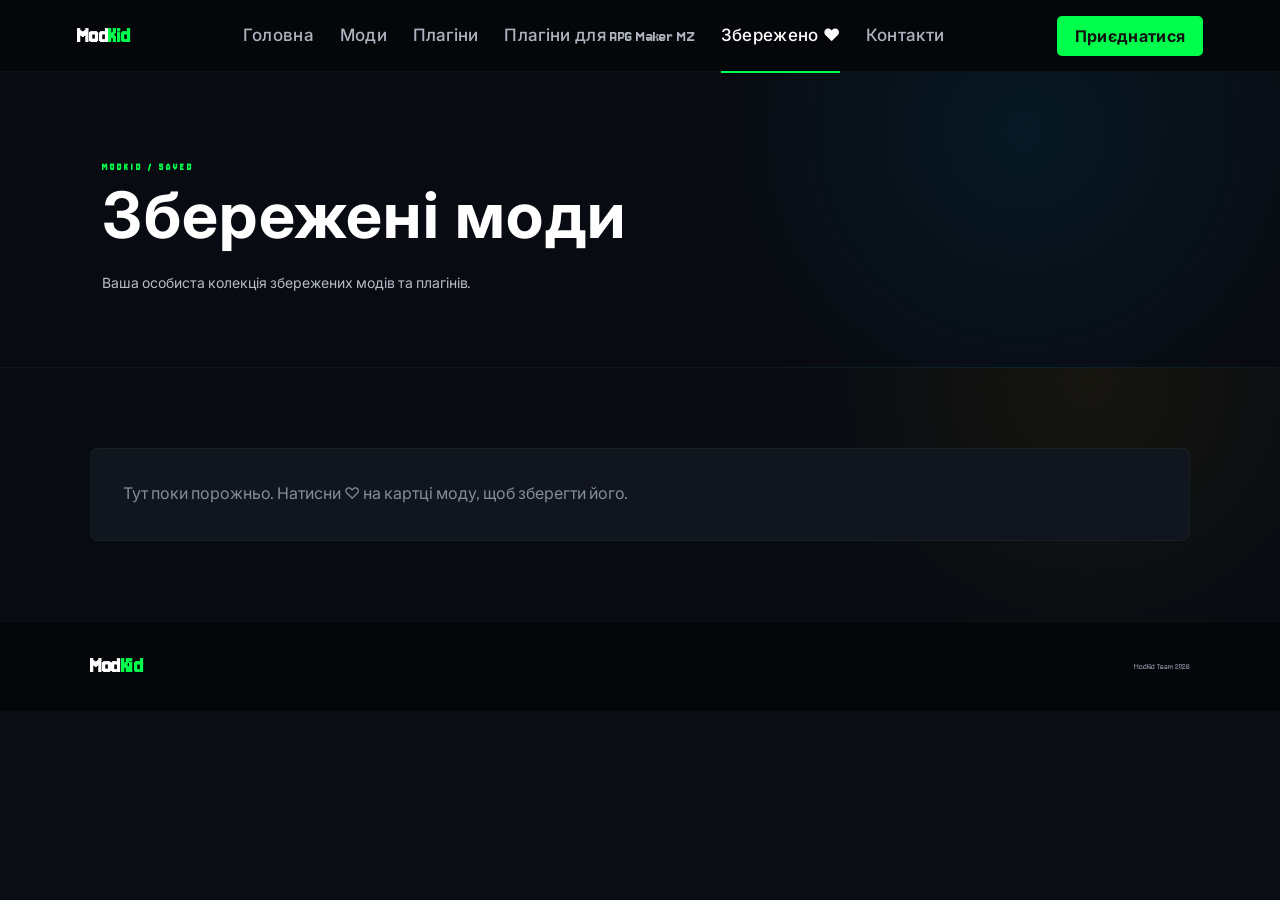
<file: favorites.html>
<!doctype html>
<html lang="uk">
<head>
    <meta charset="UTF-8">
    <meta name="viewport" content="width=device-width, initial-scale=1.0">
    <title>ModKid — Збережені моди</title>
    <link rel="stylesheet" href="style.css">
</head>
<body>

<header class="header">
    <a href="index.html" class="logo">Mod<span>Kid</span></a>
    <nav class="nav">
        <a href="index.html">Головна</a>
        <a href="mods.html">Моди</a>
        <a href="plugins.html">Плагіни</a>
        <a href="mAXplaging.html">Плагіни для RPG Maker MZ</a>
        <a href="favorites.html" class="active">Збережено ♥</a>
        <a href="#contacts">Контакти</a>
    </nav>
    <a href="#contacts" class="header-button">Приєднатися</a>
</header>

<main>
    <section class="page-title">
        <div class="eyebrow">MODKID / SAVED</div>
        <h1>Збережені моди</h1>
        <p>Ваша особиста колекція збережених модів та плагінів.</p>
    </section>

    <section class="catalog">
        <div class="catalog-grid" id="favorites-grid">
            <!-- Сюди будуть завантажуватися вподобані моди -->
        </div>
    </section>
</main>

<footer class="footer">
    <div class="logo">Mod<span>Kid</span></div>
    <div>ModKid Team 2026</div>
</footer>

<script src="script.js"></script>
</body>
</html>
</file>
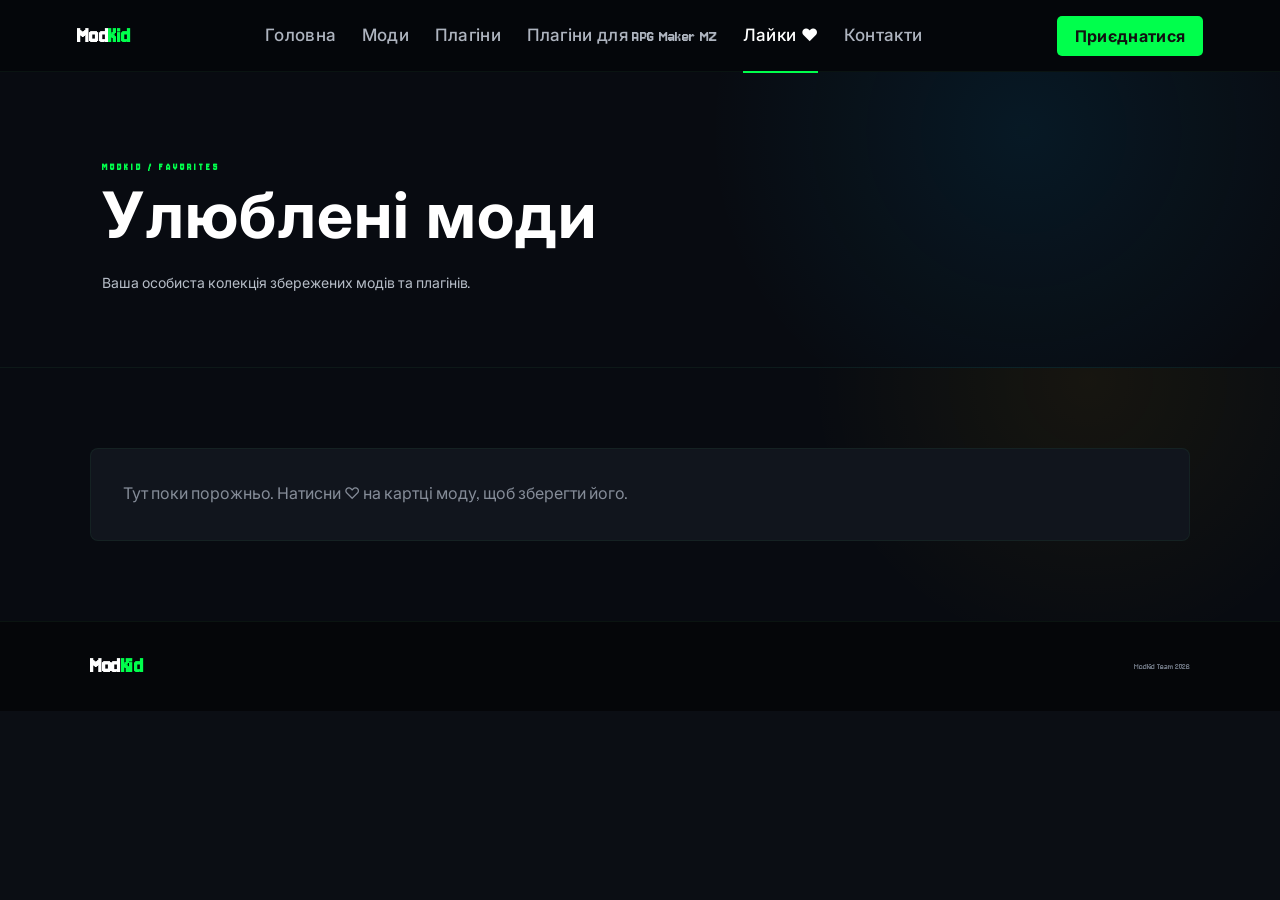
<file: Untitled-1.html>
<!doctype html>
<html lang="uk">
<head>
    <meta charset="UTF-8">
    <meta name="viewport" content="width=device-width, initial-scale=1.0">
    <title>ModKid — Улюблені моди</title>
    <link rel="stylesheet" href="style.css">
</head>
<body>

<header class="header">
    <a href="index.html" class="logo">Mod<span>Kid</span></a>
    <nav class="nav">
        <a href="index.html">Головна</a>
        <a href="mods.html">Моди</a>
        <a href="plugins.html">Плагіни</a>
        <a href="mAXplaging.html">Плагіни для RPG Maker MZ</a>
        <a href="favorites.html" class="active">Лайки ❤️</a>
        <a href="#contacts">Контакти</a>
    </nav>
    <a href="#contacts" class="header-button">Приєднатися</a>
</header>

<main>
    <section class="page-title">
        <div class="eyebrow">MODKID / FAVORITES</div>
        <h1>Улюблені моди</h1>
        <p>Ваша особиста колекція збережених модів та плагінів.</p>
    </section>

    <section class="catalog">
        <div class="catalog-grid" id="favorites-grid">
            <!-- Сюди будуть завантажуватися вподобані моди -->
        </div>
    </section>
</main>

<footer class="footer">
    <div class="logo">Mod<span>Kid</span></div>
    <div>ModKid Team 2026</div>
</footer>

<script src="script.js"></script>
<script>
    // Завантаження збережених модів при відкритті сторінки
    document.addEventListener("DOMContentLoaded", displayFavorites);
</script>
</body>
</html>
</file>
<file: style.css>
@import url('https://fonts.googleapis.com/css2?family=Jersey+10&family=Inter:wght@400;500;600;700;800&display=swap');


:root {

    --yellow: #00ff4c;
    --yellow-light: #ffd633;

    --blue: #0f0254;

    --black: #080b11;
    --dark: #0b0e14;
    --dark-card: #11151d;

    --white: #ffffff;

    --text: #dfe2e8;
    --muted: #858c98;

    --border: rgba(65, 162, 99, 0.09);

}


* {

    box-sizing: border-box;

    margin: 0;
    padding: 0;

}


html {

    scroll-behavior: smooth;

}


body {

    background: var(--black);

    color: var(--white);

    font-family:
        "Inter",
        Arial,
        sans-serif;

}


a {

    color: inherit;

    text-decoration: none;

}


button,
input {

    font-family: inherit;

}


button {

    cursor: pointer;

}





.header {

    position: sticky;

    top: 0;

    z-index: 100;

    min-height: 72px;

    padding:
        0 6%;

    display: flex;

    align-items: center;

    justify-content: space-between;

    background:
        rgba(5,7,11,0.96);

    border-bottom:
        1px solid var(--border);

    backdrop-filter:
        blur(15px);

}


.logo {

    color: white;

    font-size: 22px;

    font-weight: 800;

    letter-spacing: -1px;

}


.logo span {

    color: var(--yellow);

}


.nav {

    display: flex;

    align-items: center;

    gap: 34px;

}


.nav a {

    position: relative;

    color: #aeb4bf;

    font-size: 12px;

    font-weight: 500;

    transition: .25s;

}


.nav a:hover {

    color: white;

}


.nav a.active {

    color: white;

}


.nav a.active::after {

    content: "";

    position: absolute;

    left: 0;
    right: 0;

    bottom: -27px;

    height: 2px;

    background: var(--yellow);

}


.header-button {

    display: inline-block;

    padding:
        10px 18px;

    border-radius: 5px;

    background: var(--yellow);

    color: #111;

    font-size: 11px;

    font-weight: 700;

    transition: .25s;

}


.header-button:hover {

    background: var(--yellow-light);

    transform:
        translateY(-2px);

}





.hero {

    min-height: 520px;

    display: flex;

    align-items: center;

    position: relative;

    overflow: hidden;

    background:

        radial-gradient(
            circle at 75% 30%,
            rgba(0,168,237,.15),
            transparent 30%
        ),

        radial-gradient(
            circle at 20% 70%,
            rgba(255,196,0,.08),
            transparent 30%
        ),

        #080b11;

}


.hero::before {

    content: "";

    position: absolute;

    width: 500px;
    height: 500px;

    right: -150px;
    top: -180px;

    border-radius: 50%;

    background:
        rgba(0,168,237,.06);

}


.hero-content {

    position: relative;

    z-index: 2;

    width: 650px;

    margin-left: 9%;

}


.eyebrow {

    margin-bottom: 16px;

    color: var(--yellow);

    font-size: 10px;

    font-weight: 700;

    letter-spacing: 3px;

}


.hero-content h1 {

    font-size:
        clamp(44px, 6vw, 72px);

    line-height: 1.02;

    letter-spacing: -3px;

    font-weight: 800;

}


.hero-content h1 span {

    color: var(--yellow);

}


.hero-content p {

    max-width: 470px;

    margin-top: 22px;

    margin-bottom: 30px;

    color: #b8bec8;

    font-size: 15px;

    line-height: 1.7;

}


.yellow-button {

    display: inline-block;

    padding:
        14px 25px;

    border: none;

    border-radius: 5px;

    background: var(--yellow);

    color: #111;

    font-size: 12px;

    font-weight: 700;

    transition: .25s;

}


.yellow-button:hover {

    background: var(--yellow-light);

    transform:
        translateY(-3px);

}





.page-title {

    padding:
        90px 8%
        70px;

    background:

        radial-gradient(
            circle at 80% 20%,
            rgba(0,168,237,.09),
            transparent 30%
        ),

        #080b11;

    border-bottom:
        1px solid var(--border);

}


.page-title h1 {

    font-size:
        clamp(42px, 5vw, 64px);

    line-height: 1;

    letter-spacing: -2px;

}


.page-title p {

    max-width: 520px;

    margin-top: 20px;

    color: #b6bdc7;

    font-size: 14px;

    line-height: 1.7;

}





.section {

    padding:
        85px 7%;

    background:

        radial-gradient(
            circle at 10% 10%,
            rgba(0,170,255,.06),
            transparent 30%
        ),

        var(--black);

}


.section-heading {

    display: flex;

    align-items: center;

    gap: 15px;

    margin-bottom: 35px;

}


.section-number {

    color: var(--yellow);

    font-size: 11px;

    font-weight: 700;

}


.section-label {

    color: var(--yellow);

    font-size: 9px;

    font-weight: 700;

    letter-spacing: 2px;

}


.section-heading h2,
.catalog-header h2 {

    margin-top: 5px;

    font-size: 28px;

    line-height: 1.2;

    letter-spacing: -1px;

}





.cards {

    display: grid;

    gap: 22px;

}


.cards-3 {

    grid-template-columns:
        repeat(3, 1fr);

}


.game-card,
.catalog-card {

    overflow: hidden;

    background:
        var(--dark-card);

    border:
        1px solid var(--border);

    border-radius: 7px;

    transition:
        transform .3s,
        border-color .3s,
        box-shadow .3s;

}


.game-card:hover,
.catalog-card:hover {

    transform:
        translateY(-7px);

    border-color:
        rgba(255,196,0,.4);

    box-shadow:
        0 20px 50px
        rgba(0,0,0,.4);

}


.card-image {

    width: 100%;

    height: 210px;

    display: block;

    object-fit: cover;

    object-position: center;

    transition:
        transform .5s;

}


.game-card:hover .card-image {

    transform:
        scale(1.05);

}


.card-body {

    padding: 21px;

}


.card-tag {

    display: inline-block;

    margin-bottom: 8px;

    color: var(--yellow);

    font-size: 8px;

    font-weight: 700;

    letter-spacing: 1.5px;

}


.card-body h3 {

    font-size: 18px;

    margin-bottom: 8px;

}


.card-body p {

    min-height: 45px;

    color: var(--muted);

    font-size: 11px;

    line-height: 1.6;

}


.card-body a {

    display: inline-block;

    margin-top: 15px;

    color: var(--blue);

    font-size: 11px;

    font-weight: 700;

}





.featured-section {

    padding:
        85px 7%;

    background:

        radial-gradient(
            circle at 80% 20%,
            rgba(0,168,237,.08),
            transparent 30%
        ),

        #0a0e15;

    border-top:
        1px solid var(--border);

    border-bottom:
        1px solid var(--border);

}


.plugin-card {

    padding: 28px;

    background:
        rgba(10,13,19,.9);

    border:
        1px solid var(--border);

    border-radius: 7px;

    transition: .3s;

}


.plugin-card:hover {

    transform:
        translateY(-6px);

    border-color:
        rgba(255,196,0,.6);

}


.plugin-icon {

    width: 46px;
    height: 46px;

    display: flex;

    align-items: center;
    justify-content: center;

    margin-bottom: 20px;

    background:
        var(--yellow);

    color: #111;

    border-radius: 7px;

    font-size: 21px;

}


.plugin-card h3 {

    margin-bottom: 8px;

    font-size: 17px;

}


.plugin-card p {

    color: var(--muted);

    font-size: 11px;

    line-height: 1.6;

}


.plugin-card a {

    display: inline-block;

    margin-top: 20px;

    color: var(--yellow);

    font-size: 11px;

    font-weight: 700;

}





.catalog {

    padding:
        80px 7%;

    background:

        radial-gradient(
            circle at 85% 5%,
            rgba(255,196,0,.06),
            transparent 25%
        ),

        var(--black);

}


.catalog-header {

    display: flex;

    justify-content: space-between;

    align-items: flex-end;

    margin-bottom: 35px;

}


.filters {

    display: flex;

    gap: 7px;

    flex-wrap: wrap;

}


.filter {

    padding:
        9px 15px;

    color: #969da9;

    background:
        #11151d;

    border:
        1px solid var(--border);

    border-radius: 5px;

    font-size: 10px;

    transition: .25s;

}


.filter:hover,
.filter.active {

    color: #111;

    background:
        var(--yellow);

    border-color:
        var(--yellow);

}


.catalog-grid {

    display: grid;

    grid-template-columns:
        repeat(3, 1fr);

    gap: 20px;

}


.catalog-image {

    width: 100%;

    height: 220px;

    display: block;

    object-fit: cover;

    object-position: center;

    transition: .5s;

}


.catalog-card:hover
.catalog-image {

    transform:
        scale(1.04);

}


.catalog-body {

    padding: 20px;

}


.catalog-body h3 {

    margin-bottom: 8px;

    font-size: 17px;

}


.catalog-body p {

    min-height: 65px;

    color: var(--muted);

    font-size: 11px;

    line-height: 1.6;

}





.blue-button {

    display: inline-block;

    margin-top: 15px;

    padding:
        9px 15px;

    color: white;

    background:
        var(--blue);

    border: none;

    border-radius: 4px;

    font-size: 10px;

    font-weight: 700;

    transition: .25s;

}


.blue-button:hover {

    background:
        #16baff;

    transform:
        translateY(-2px);

}





.contacts {

    padding:
        90px 7%;

    text-align: center;

    background:

        radial-gradient(
            circle at center,
            rgba(255,196,0,.08),
            transparent 40%
        ),

        #0b0e14;

    border-top:
        1px solid var(--border);

}


.contacts h2 {

    margin-top: 8px;

    font-size: 34px;

    letter-spacing: -1px;

}


.contacts p {

    max-width: 550px;

    margin:
        15px auto 25px;

    color: var(--muted);

    font-size: 13px;

    line-height: 1.7;

}





.newsletter {

    display: flex;

    align-items: center;

    justify-content: space-between;

    gap: 30px;

    padding:
        50px 7%;

    background:

        linear-gradient(
            90deg,
            rgba(255,196,0,.07),
            transparent
        ),

        #0d1017;

    border-top:
        1px solid var(--border);

}


.newsletter h2 {

    margin-top: 5px;

    font-size: 22px;

}


.subscribe {

    display: flex;

    width: 500px;

    max-width: 100%;

}


.subscribe input {

    flex: 1;

    min-width: 0;

    height: 43px;

    padding:
        0 15px;

    color: white;

    background:
        #07090d;

    border:
        1px solid var(--border);

    outline: none;

    font-size: 11px;

}


.subscribe button {

    height: 43px;

    padding:
        0 20px;

    border: none;

    background:
        var(--yellow);

    color: #111;

    font-size: 10px;

    font-weight: 700;

}





.footer {

    min-height: 90px;

    padding:
        25px 7%;

    display: flex;

    align-items: center;

    justify-content: space-between;

    gap: 20px;

    background:
        #050609;

    border-top:
        1px solid var(--border);

    color:
        #666d79;

    font-size: 9px;

}


.footer-links {

    display: flex;

    gap: 20px;

}


.footer-links a:hover {

    color: white;

}





@media (max-width: 900px) {

    .nav {

        gap: 16px;

    }


    .cards-3,
    .catalog-grid {

        grid-template-columns:
            repeat(2, 1fr);

    }


    .catalog-header {

        align-items:
            flex-start;

        flex-direction:
            column;

        gap: 20px;

    }


    .newsletter {

        flex-direction:
            column;

        align-items:
            flex-start;

    }

}


@media (max-width: 600px) {

    .header {

        min-height: auto;

        padding:
            18px 5%;

        flex-wrap:
            wrap;

    }


    .nav {

        order: 3;

        width: 100%;

        justify-content:
            center;

        gap: 18px;

        margin-top: 18px;

    }


    .header-button {

        display: none;

    }


    .nav a.active::after {

        bottom:
            -10px;

    }


    .hero {

        min-height:
            560px;

    }


    .hero-content {

        width: 90%;

        margin-left:
            5%;

    }


    .hero-content h1 {

        font-size:
            45px;

    }


    .page-title {

        padding:
            65px 5%;

    }


    .section,
    .catalog,
    .featured-section {

        padding:
            65px 5%;

    }


    .cards-3,
    .catalog-grid {

        grid-template-columns:
            1fr;

    }


    .catalog-header {

        align-items:
            flex-start;

    }


    .filters {

        flex-wrap:
            wrap;

    }


    .newsletter {

        padding:
            45px 5%;

    }


    .subscribe {

        flex-direction:
            column;

        gap: 8px;

        width: 100%;

    }


    .subscribe button {

        width: 100%;

    }


    .contacts {

        padding:
            70px 5%;

    }


    .footer {

        flex-direction:
            column;

        justify-content:
            center;

        text-align:
            center;

    }


    .footer-links {

        flex-wrap:
            wrap;

        justify-content:
            center;

    }

}

/* Minecraft inspired pixel typography with Cyrillic support. */
body {
    font-family: "Jersey 10", "Inter", Arial, sans-serif;
    background: var(--dark);
}

.logo,
.hero-content h1,
.page-title h1,
.section-heading h2,
.catalog-header h2,
.catalog-body h3,
.card-tag,
.nav,
.filter,
.header-button,
.yellow-button,
.blue-button {
    font-family: "Jersey 10", "Inter", Arial, sans-serif;
    letter-spacing: .02em;
}

.nav { gap: clamp(12px, 2vw, 30px); }
.nav a { font-size: 17px; }
.header { gap: 20px; }
.header-button { white-space: nowrap; font-size: 16px; }
.nav-favorites span { color: var(--yellow); }
.catalog-card[hidden] { display: none !important; }
.catalog-tools {
    display: flex;
    align-items: center;
    flex-wrap: wrap;
    gap: 10px;
    margin: -12px 0 24px;
    padding: 14px;
    background: rgba(17, 21, 29, .82);
    border: 1px solid var(--border);
    border-radius: 8px;
}
.catalog-search {
    display: flex;
    align-items: center;
    gap: 10px;
    flex: 1 1 280px;
    min-width: 190px;
    height: 42px;
    padding: 0 12px;
    border: 1px solid var(--border);
    border-radius: 6px;
    background: #0b0e14;
    color: var(--muted);
}
.catalog-search span { color: var(--yellow); font-size: 25px; line-height: 1; }
.catalog-search input {
    width: 100%;
    min-width: 0;
    border: 0;
    outline: 0;
    background: transparent;
    color: var(--white);
    font-size: 16px;
}
.catalog-search input::placeholder { color: #747c89; }
.catalog-sort-label { color: var(--muted); font-size: 15px; }
.catalog-sort, .saved-filter {
    min-height: 42px;
    padding: 0 12px;
    border: 1px solid var(--border);
    border-radius: 6px;
    background: #0b0e14;
    color: var(--text);
    font: inherit;
    font-size: 15px;
}
.catalog-sort { cursor: pointer; }
.saved-filter { cursor: pointer; transition: .2s ease; }
.saved-filter:hover, .saved-filter.active { border-color: var(--yellow); color: var(--yellow); }
.catalog-count { margin-left: auto; color: var(--muted); font-size: 14px; white-space: nowrap; }
.catalog-empty { padding: 24px; color: var(--muted); text-align: center; border: 1px dashed var(--border); border-radius: 8px; }
.catalog-empty[hidden] { display: none; }
.card-actions { display: flex; align-items: center; justify-content: space-between; gap: 12px; margin-top: 14px; }
.card-actions .blue-button { margin-top: 0; }
.like-btn {
    width: 38px; height: 38px; flex: 0 0 38px;
    display: inline-grid; place-items: center;
    border: 1px solid var(--border); border-radius: 6px;
    background: #171d27; color: #b9c1ce; font-size: 24px;
    transition: .2s ease;
}
.like-btn:hover, .like-btn.is-liked { color: #ff526a; border-color: #ff526a; background: rgba(255,82,106,.12); }
.empty-favorites { grid-column: 1 / -1; padding: 32px; color: var(--muted); background: var(--dark-card); border: 1px solid var(--border); border-radius: 8px; line-height: 1.7; }
.favorite-card .catalog-body p { min-height: 65px; }

@media (max-width: 1050px) {
    .header { flex-wrap: wrap; justify-content: center; padding-top: 14px; padding-bottom: 14px; }
    .nav { flex-wrap: wrap; justify-content: center; }
    .nav a.active::after { bottom: -8px; }
}

@media (max-width: 600px) {
    .nav { gap: 12px; }
    .nav a { font-size: 15px; }
    .catalog-tools { align-items: stretch; }
    .catalog-search { flex-basis: 100%; }
    .catalog-sort-label { align-self: center; }
    .catalog-count { width: 100%; margin-left: 0; }
}
</file>
